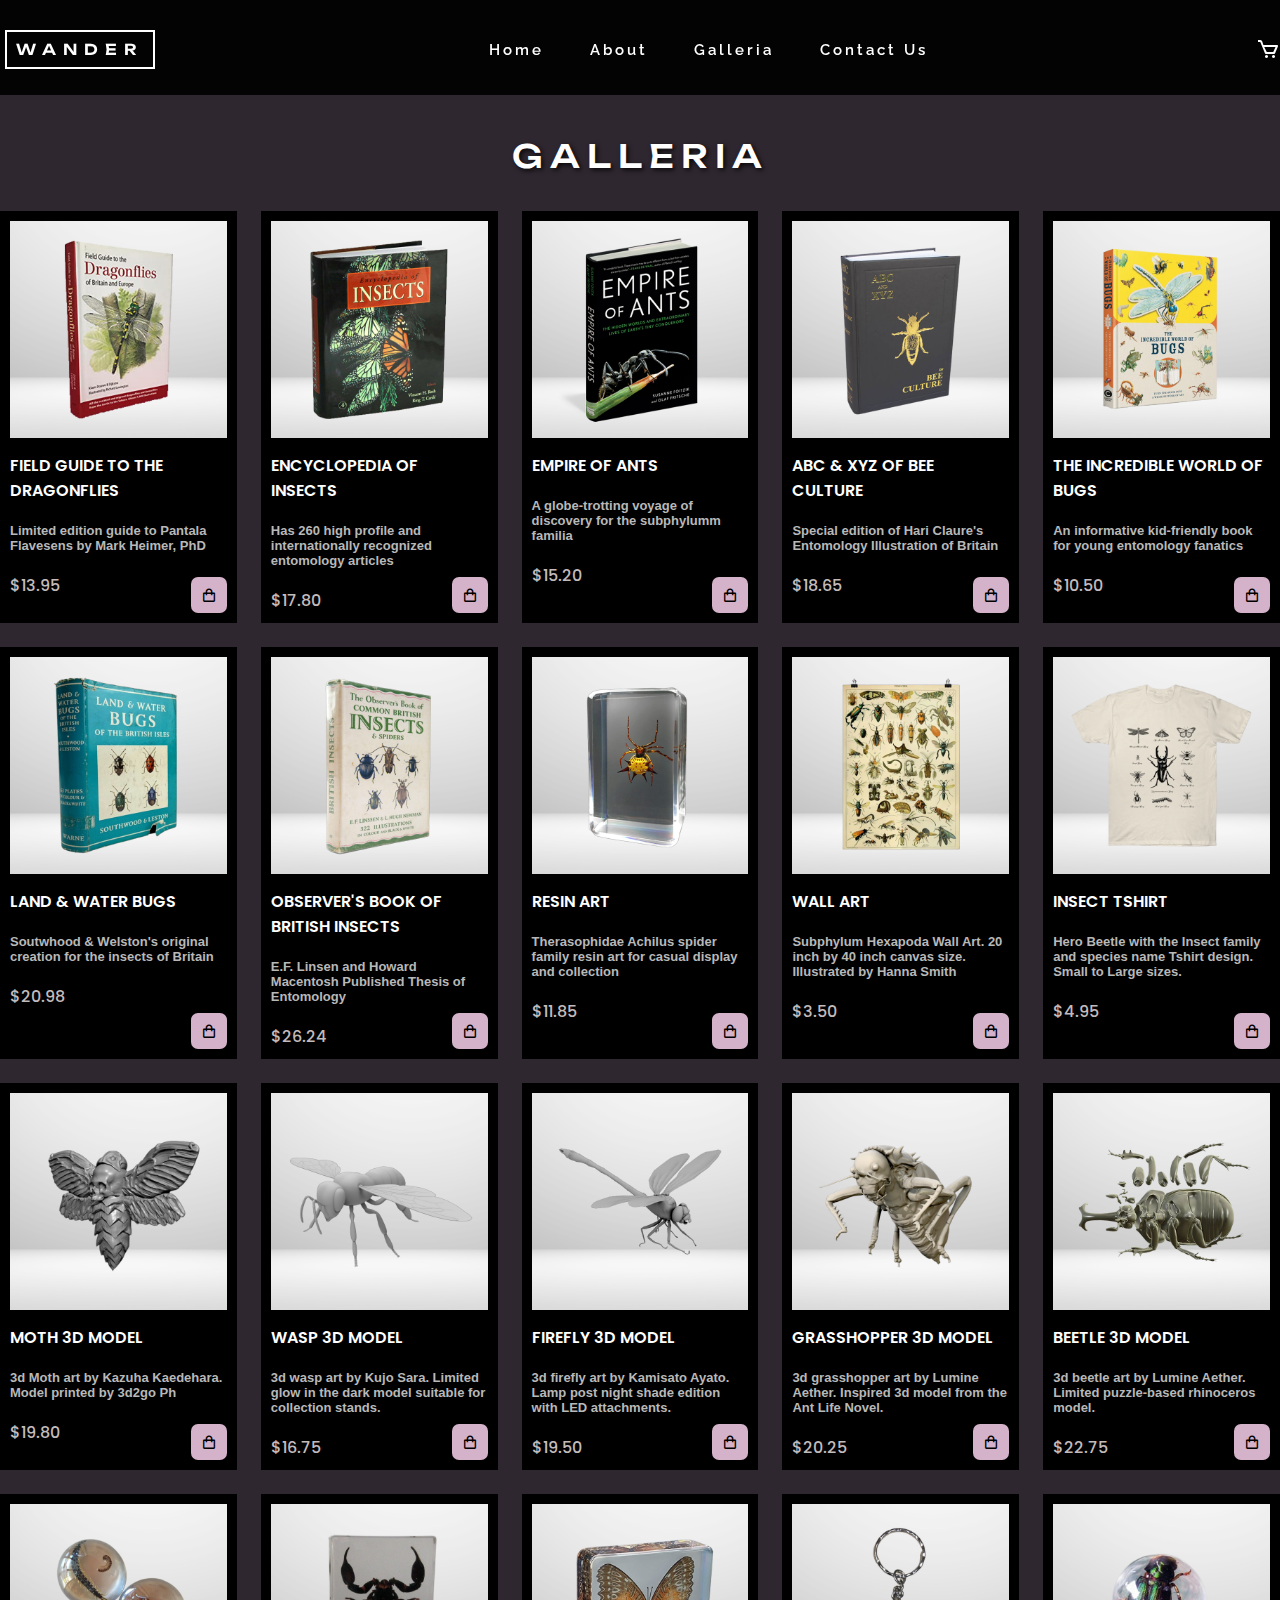
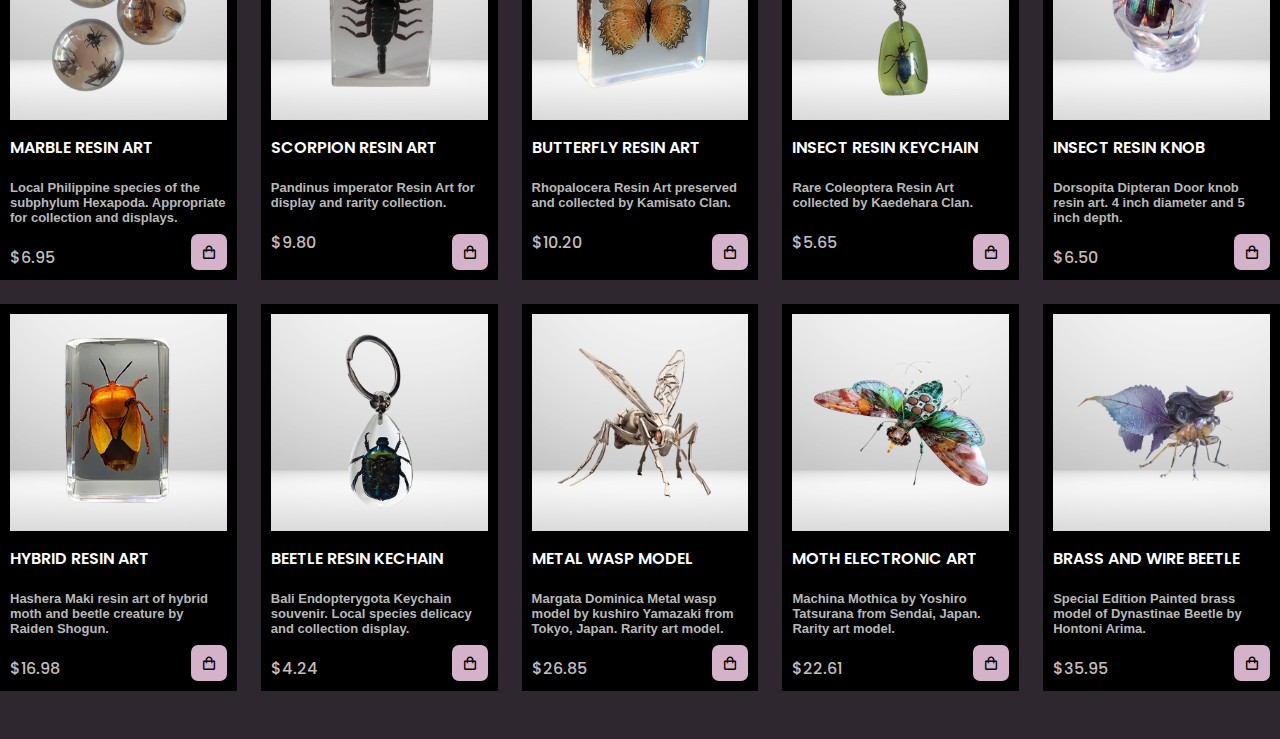
<file: icc finals/web files/galleria.html>
<!DOCTYPE html>
<html lang="en">
<head>
    <meta charset="UTF-8">
    <meta http-equiv="X-UA-Compatible" content="IE=edge">
    <meta name="viewport" content="width=device-width, initial-scale=1.0">
    <link rel="preconnect" href="https://fonts.googleapis.com">
    <link rel="preconnect" href="https://fonts.gstatic.com" crossorigin>
    <link href="https://fonts.googleapis.com/css2?family=Unbounded:wght@200;300&display=swap" rel="stylesheet">
    <link href="https://fonts.googleapis.com/css2?family=Raleway:ital,wght@0,300;0,400;0,600;0,700;0,800;1,600&display=swap" rel="stylesheet">
    <link href="https://fonts.googleapis.com/css2?family=Montserrat:ital,wght@0,100;0,200;0,300;0,400;0,500;0,600;0,700;0,800;1,100;1,200;1,300;1,400;1,500;1,600;1,700&family=Raleway:ital,wght@0,300;0,400;0,600;0,700;0,800;1,600&display=swap" rel="stylesheet">
    <link rel="icon" type="image/x-icon" href="/pics/favicon.png">
    
    <title>Galleria</title>
    
    <link href='https://unpkg.com/boxicons@2.1.4/css/boxicons.min.css' rel='stylesheet'>
    <!--galleria css-->
    <link href="style6.css" rel="stylesheet" type="text/css">
    <link href="style7.css" rel="stylesheet" type="text/css">
    <link href="style8.css" rel="stylesheet" type="text/css">
</head>
<body style="background-color:rgb(47, 39, 48);">
    <header>
        <div class="nav container">
            <!--LOGO-->
            <a href="#" class="logo1">WANDER</a>

            <ul  class="button">
                <li><a href="index.html">Home</a></li>
                <li><a href ="/web files/about.html">About</a></li>
                <li><a href="#">Galleria</a></li>
                <li><a href="/web files/contact.html">Contact Us</a></li>
                
            </ul>

            <!--CART ICON-->
            <i class='bx bx-cart' id="cart-icon"></i>

            <!--CART-->
            <div class="cart">
                <h2 class="cart-title">Wander Cart</h2>
                
                <!--CONTENT-->
                <div class="cart-content">
                </div>
                <!--TOTAL-->
                <div class="total">
                    <div class="total-title">Total</div>
                    <div class="total-price">$0.00</div>
                </div>
                <!--BUY BUTTON-->
                <button type="button" class="btn-buy">Proceed to Checkout</button>
                <!--CLOSE CART-->
                <i class='bx bx-x' id="close-cart"></i>
            </div>
        </div>
    </header>
    
    <!--DIMMER-->
    <div class="dimmer"><p>gd</p></div>
        
    <!--SHOP-->
    <section class="shop container">
        <h2 class="section-title">GALLERIA</h2>
        <div class="shop-content">
            <!--PRODUCT 1-->
            <div class="product-box">
                <img src="/galleria products/1.png"class="product-img">
                <h2 class="product-title">FIELD GUIDE TO THE DRAGONFLIES</h2>
                <h5 class="product-desc">Limited edition guide to Pantala Flavesens by Mark Heimer, PhD</h5>
                <span class="price">$13.95</span>
                <i class='bx bx-shopping-bag'></i>
            </div>

            <!--PRODUCT 2-->
            <div class="product-box">
                <img src="/galleria products/2.png"class="product-img">
                <h2 class="product-title">ENCYCLOPEDIA OF INSECTS</h2>
                <h5 class="product-desc">Has 260 high profile and internationally recognized entomology articles</h5>
                <span class="price">$17.80</span>
                <i class='bx bx-shopping-bag' ></i>
            </div>

            <!--PRODUCT 3-->
            <div class="product-box">
                <img src="/galleria products/3.png"class="product-img">
                <h2 class="product-title">EMPIRE OF ANTS</h2>
                <h5 class="product-desc">A globe-trotting voyage of discovery for the subphylumm familia</h5>
                <span class="price">$15.20</span>
                <i class='bx bx-shopping-bag'></i>
            </div>

            <!--PRODUCT 4-->
            <div class="product-box">
                <img src="/galleria products/4.png"class="product-img">
                <h2 class="product-title">ABC & XYZ OF BEE CULTURE</h2>
                <h5 class="product-desc">Special edition of Hari Claure's Entomology Illustration of Britain</h5>
                <span class="price">$18.65</span>
                <i class='bx bx-shopping-bag'></i>
            </div>

            <!--PRODUCT 5-->
            <div class="product-box">
                <img src="/galleria products/5.png"class="product-img">
                <h2 class="product-title">THE INCREDIBLE WORLD OF BUGS</h2>
                <h5 class="product-desc">An informative kid-friendly book for young entomology fanatics</h5>
                <span class="price">$10.50</span>
                <i class='bx bx-shopping-bag'></i>
            </div>

            <!--PRODUCT 6-->
            <div class="product-box">
                <img src="/galleria products/6.png"class="product-img">
                <h2 class="product-title">LAND & WATER BUGS</h2>
                <h5 class="product-desc">Soutwhood & Welston's original creation for the insects of Britain</h5>
                <span class="price">$20.98</span>
                <i class='bx bx-shopping-bag'></i>
            </div>

            <!--PRODUCT 7-->
            <div class="product-box">
                <img src="/galleria products/7.png"class="product-img">
                <h2 class="product-title">OBSERVER'S BOOK OF BRITISH INSECTS</h2>
                <h5 class="product-desc">E.F. Linsen and Howard Macentosh Published Thesis of Entomology</h5>
                <span class="price">$26.24</span>
                <i class='bx bx-shopping-bag'></i>
            </div>

            <!--PRODUCT 8-->
            <div class="product-box">
                <img src="/galleria products/8.png"class="product-img">
                <h2 class="product-title">RESIN ART</h2>
                <h5 class="product-desc">Therasophidae Achilus spider family resin art for casual display and collection</h5>
                <span class="price">$11.85</span>
                <i class='bx bx-shopping-bag'></i>
            </div>

            <!--PRODUCT 9-->
            <div class="product-box">
                <img src="/galleria products/9.png"class="product-img">
                <h2 class="product-title">WALL ART</h2>
                <h5 class="product-desc">Subphylum Hexapoda Wall Art. 20 inch by 40 inch canvas size. Illustrated by Hanna Smith</h5>
                <span class="price">$3.50</span>
                <i class='bx bx-shopping-bag'></i>
            </div>

            <!--PRODUCT 10-->
            <div class="product-box">
                <img src="/galleria products/10.png"class="product-img">
                <h2 class="product-title">INSECT TSHIRT</h2>
                <h5 class="product-desc">Hero Beetle with the Insect family and species name Tshirt design. Small to Large sizes.</h5>
                <span class="price">$4.95</span>
                <i class='bx bx-shopping-bag'></i>
            </div>

            <!--PRODUCT 11-->
            <div class="product-box">
                <img src="/galleria products/11.png"class="product-img">
                <h2 class="product-title">MOTH 3D MODEL</h2>
                <h5 class="product-desc">3d Moth art by Kazuha Kaedehara. Model printed by 3d2go Ph</h5>
                <span class="price">$19.80</span>
                <i class='bx bx-shopping-bag'></i>
            </div>

            <!--PRODUCT 12-->
            <div class="product-box">
                <img src="/galleria products/12.png"class="product-img">
                <h2 class="product-title">WASP 3D MODEL</h2>
                <h5 class="product-desc">3d wasp art by Kujo Sara. Limited glow in the dark model suitable for collection stands.</h5>
                <span class="price">$16.75</span>
                <i class='bx bx-shopping-bag'></i>
            </div>

            <!--PRODUCT 13-->
            <div class="product-box">
                <img src="/galleria products/13.png"class="product-img">
                <h2 class="product-title">FIREFLY 3D MODEL</h2>
                <h5 class="product-desc">3d firefly art by Kamisato Ayato. Lamp post night shade edition with LED attachments.</h5>
                <span class="price">$19.50</span>
                <i class='bx bx-shopping-bag'></i>
            </div>
                        
            <!--PRODUCT 14-->
            <div class="product-box">
                <img src="/galleria products/14.png"class="product-img">
                <h2 class="product-title">GRASSHOPPER 3D MODEL</h2>
                <h5 class="product-desc">3d grasshopper art by Lumine Aether. Inspired 3d model from the Ant Life Novel.</h5>
                <span class="price">$20.25</span>
                <i class='bx bx-shopping-bag'></i>
            </div>

            <!--PRODUCT 15-->
            <div class="product-box">
                <img src="/galleria products/15.png"class="product-img">
                <h2 class="product-title">BEETLE 3D MODEL</h2>
                <h5 class="product-desc">3d beetle art by Lumine Aether. Limited puzzle-based rhinoceros model.</h5>
                <span class="price">$22.75</span>
                <i class='bx bx-shopping-bag'></i>
            </div>

            <!--PRODUCT 16-->
            <div class="product-box">
                <img src="/galleria products/16.png"class="product-img">
                <h2 class="product-title">MARBLE RESIN ART</h2>
                <h5 class="product-desc">Local Philippine species of the subphylum Hexapoda. Appropriate for collection and displays.</h5>
                <span class="price">$6.95</span>
                <i class='bx bx-shopping-bag'></i>
            </div>

            <!--PRODUCT 17-->
            <div class="product-box">
                <img src="/galleria products/17.png"class="product-img">
                <h2 class="product-title">SCORPION RESIN ART</h2>
                <h5 class="product-desc">Pandinus imperator Resin Art for display and rarity collection.</h5>
                <span class="price">$9.80</span>
                <i class='bx bx-shopping-bag' ></i>
            </div>

            <!--PRODUCT 18-->
            <div class="product-box">
                <img src="/galleria products/18.png"class="product-img">
                <h2 class="product-title">BUTTERFLY RESIN ART</h2>
                <h5 class="product-desc">Rhopalocera Resin Art preserved and collected by Kamisato Clan.</h5>
                <span class="price">$10.20</span>
                <i class='bx bx-shopping-bag'></i>
            </div>

            <!--PRODUCT 19-->
            <div class="product-box">
                <img src="/galleria products/19.png"class="product-img">
                <h2 class="product-title">INSECT RESIN KEYCHAIN</h2>
                <h5 class="product-desc">Rare Coleoptera Resin Art collected by Kaedehara Clan.</h5>
                <span class="price">$5.65</span>
                <i class='bx bx-shopping-bag'></i>
            </div>

            <!--PRODUCT 20-->
            <div class="product-box">
                <img src="/galleria products/20.png"class="product-img">
                <h2 class="product-title">INSECT RESIN KNOB</h2>
                <h5 class="product-desc">Dorsopita Dipteran Door knob resin art. 4 inch diameter and 5 inch depth.</h5>
                <span class="price">$6.50</span>
                <i class='bx bx-shopping-bag'></i>
            </div>

            <!--PRODUCT 21-->
            <div class="product-box">
                <img src="/galleria products/21.png"class="product-img">
                <h2 class="product-title">HYBRID RESIN ART</h2>
                <h5 class="product-desc">Hashera Maki resin art of hybrid moth and beetle creature by Raiden Shogun.</h5>
                <span class="price">$16.98</span>
                <i class='bx bx-shopping-bag'></i>
            </div>

            <!--PRODUCT 22-->
            <div class="product-box">
                <img src="/galleria products/22.png"class="product-img">
                <h2 class="product-title">BEETLE RESIN KECHAIN</h2>
                <h5 class="product-desc">Bali Endopterygota Keychain souvenir. Local species delicacy and collection display.</h5>
                <span class="price">$4.24</span>
                <i class='bx bx-shopping-bag'></i>
            </div>

            <!--PRODUCT 23-->
            <div class="product-box">
                <img src="/galleria products/23.png"class="product-img">
                <h2 class="product-title">METAL WASP MODEL</h2>
                <h5 class="product-desc">Margata Dominica Metal wasp model by kushiro Yamazaki from Tokyo, Japan. Rarity art model.</h5>
                <span class="price">$26.85</span>
                <i class='bx bx-shopping-bag'></i>
            </div>

            <!--PRODUCT 24-->
            <div class="product-box">
                <img src="/galleria products/24.png"class="product-img">
                <h2 class="product-title">MOTH ELECTRONIC ART</h2>
                <h5 class="product-desc">Machina Mothica by Yoshiro Tatsurana from Sendai, Japan. Rarity art model.</h5>
                <span class="price">$22.61</span>
                <i class='bx bx-shopping-bag'></i>
            </div>

            <!--PRODUCT 25-->
            <div class="product-box">
                <img src="/galleria products/25.png"class="product-img">
                <h2 class="product-title">BRASS AND WIRE BEETLE</h2>
                <h5 class="product-desc">Special Edition Painted brass model of Dynastinae Beetle by Hontoni Arima.</h5>
                <span class="price">$35.95</span>
                <i class='bx bx-shopping-bag'></i>
            </div>


        </div>
    </section>

    <!--POP-UP-->
    <div class="popUp">
        <!--CLOSE BUTTON-->
        <i class='bx bx-exit'></i>

        <form class="forms-container">
            <label for="first-name">First name</label>
            <input type="text" id="firstname" placeholder="Enter first name here..." required>

            <label for="last-name">Last name</label>
            <input type="text" id="lastname"  placeholder="Enter last name here..." required>

            <label for="email">Email</label>
            <input type="email" id="email" placeholder="wander@gmail.com" required>

            <label for="phone">Phone Number</label>
            <input type="tel" id="phone"  placeholder="0921-***-****" required>

            <label for="address">Address</label>
            <input type="text" id="address" placeholder="House no., street name, brngy. no., city, postal code" required>
            <br>
            <label>Payment Method</label>
            <div class="radio-btns">
                
                <input type="radio" id="COD" name="payment" value="Cash on Delivery">
                <label for="COD">Cash on Delivery</label><br>
                <input type="radio" id="Gcash" name="payment" value="Gcash">
                <label for="Gcash">Gcash</label><br>
                <input type="radio" id="card" name="payment" value="Credit/Debit card">
                <label for="card">Credit/Debit Card</label>
                <input type="radio" id="paypal" name="payment" value="Paypal">
                <label for="paypal">Paypal</label>
            </div>
            
            <button type="submit" id="sendbtn">PLACE ORDER</button>
            
        </form>

    </div>

    <!--ORDER SUMMARY-->
    <div class="invoice">
        <div class="invoice-details">
            <h2 class="invoice-title">Order has been placed!</h2>
            <h4>Order ID: M0511T0319B</h4>
            <h4>Order Received: January 10, 2023</h4>
            <h4>Estimated Delivery: January 17, 2023</h4>
            <h4 id="invoiceTotal">Total w/ ($10) Shipping Fee: </h4>
            <br>
            <p id="orderName">Name:</p>
            <p id="orderEmail">Email:</p>
            <p id="orderPhone">Phone:</p>
            <p id="orderAddress">Address:</p>
            <p id="orderMOP">Mode of Payment:</p>

            <a href="/web files/receipt.html"><button id="backToShop">Get Pickup Receipt</button></a>
        </div>
    </div>


    <!--JAVASCRIPT-->
    <script src="/web files/main.js"></script>
    
</body>
</html>
</file>
<file: icc finals/web files/style6.css>
@import url('https://fonts.googleapis.com/css2?family=Montserrat:ital,wght@0,100;0,200;0,300;0,400;0,500;0,600;0,700;0,800;1,100;1,200;1,300;1,400;1,500;1,600;1,700&family=Poppins:ital,wght@0,100;0,200;0,300;0,400;0,500;0,600;0,700;0,800;0,900;1,100;1,200;1,300;1,400;1,500;1,600;1,700;1,800;1,900&family=Raleway:ital,wght@0,300;0,400;0,600;0,700;0,800;1,600&display=swap');

*{
    font-family: 'Poppins', sans-serif;
    margin: 0;
    padding: 0;
    scroll-padding-top: 0;
    scroll-behavior: smooth;
    box-sizing: border-box;
    list-style: none;
    text-decoration: none!important;
}


body {
    -ms-overflow-style: none;
    scrollbar-width: none; 
    overflow-y: scroll;
}
  
  body::-webkit-scrollbar {
    display: none;
}

:root {
    --main-color: red;
    --text-color: black;
    --bg-color: rgb(0, 0, 0);
}

img{
    width: 100%;
}

body{
    color: var(--text-color)
}

.container{
    max-width: 1380px;
    margin: auto;
    width: 100%;
}

/*HEADER*/
header{
    position: fixed;
    top: 0;
    left: 0;
    width: 100%;
    height: 95px;
    background: rgba(0, 0, 0, 0.925);
    box-shadow: 0 1px 4px hsl(0 4% 15% / 10%);
    text-decoration: none!important;
    z-index: 500;
}

.nav{
    display: flex;
    align-items: center;
    justify-content: space-between;
    padding: 25px 0px;
}


.logo1{
    position: relative;
    text-align: center;
    font-family: 'Unbounded', cursive;
    color: #ffff;
    letter-spacing: 7px;
    font-weight: 550;
    font-size: 15px;
    padding: 8px;
    border-style: solid;
    border-color: white;
    border-width: 2px;
    display: inline-block;
    width: 150px;
    margin: 5px;
    transition: 0.6s;
    text-decoration: none;

    box-shadow: inset 0 0 0 0 #ffff;
}

header .logo1:hover{
    
    color: rgb(6, 41, 72);
    box-shadow: inset 200px 0 0 0 rgba(255, 239, 239, 0.83);
    font-weight: 800;
    border-color: rgba(255, 239, 239, 0.83);

}


header ul{
    position: relative;
    display: flex;
    text-decoration: none;
    transition: 0.6s;
}

header ul li a{
    position: relative;
    margin: 0 10px;
    width: 200px;
    padding: 5px 13px;
    list-style: none;
    color: #ffff;
    letter-spacing: 3px;
    font-weight: 600;
    font-size: 15px;
    font-family: 'Raleway', sans-serif;
    text-decoration: none;

    border: none;
    outline: none;
    box-shadow: inset 0 0 0 0 #ffff;
    transition: ease-out 0.6s;
}

header ul li a:hover{
    color: black;
    box-shadow: inset 200px 0 0 0 rgba(255, 239, 239, 0.83);
}

header ul li{
    position: relative;
    list-style: none;
    transition: 0.6s;
    text-decoration: none;
}


#cart-icon{
    position: relative;
    font-size: 1.5rem;
    cursor: pointer;
    color: rgb(255, 255, 255);
    transition: ease-out 0.3s;
}

#cart-icon.popUp{
    top: -1000px;
    position: absolute;
    font-size: 1.5rem;
    cursor: pointer;
    color: rgb(255, 255, 255);
    transition: ease-out 0.3s;
}

#cart-icon:hover{
    font-size: 1.5rem;
    color: black;
    padding: 6px;
    background-color: rgb(212, 178, 202);
    transition: ease-out 0.3s;
}
/*CART*/

.cart{

    position: fixed;
    top: 0;
    right: -180%;

    width: 360px;
    height: 100vh;
    padding: 20px;
    background: black;
    box-shadow: -2px 0 4px hsl(0 4% 15% / 10%);
    overflow-x: hidden;
    overflow-y: scroll;
    transition: 0.5s;
}

.cart.active{
    right: 0;
    transition: 0.5s;
}

.cart.popUp{
    position: fixed;

    width: 360px;
    padding: 20px;
    background: black;
    box-shadow: -2px 0 4px hsl(0 4% 15% / 10%);
    overflow-x: hidden;
    overflow-y: scroll;
    transition: 0.5s;

    top: 18%;
    left:20%;
    height: 550px;
}

.cart-title{
    font-family: 'Unbounded', cursive;
    text-align: center;
    font-size: 1.5rem;
    font-weight: 600;
    color: white;
    margin-top: 2.5rem;
    margin-bottom: 2rem;
    letter-spacing: 3px;
}

.cart-box{
    display: grid;
    grid-template-columns: 32% 50% 18%;
    align-items: center;
    gap: 1rem;
    margin-top: 1rem;
}

.cart-img{
    width: 110px;
    height: 110px;
    object-fit: contain;
    padding: 10px;
}

.detail-box{
    display: grid;
    row-gap: 0.5rem;
}

.cart-product-title{
    color: white;
    font-size: 1rem;
}

.cart-price{
    color: rgb(208, 208, 208);
    font-size: 0.9rem;
}

.cart-quantity{
    border: 1px solid #ffff;
    outline-color: #ffff;
    width: 2.4rem;
    height: 1.rem;
    text-align: center;
    font-size: 0.9rem;
}

.bxs-trash{
    font-size: 24px;
    color: rgb(221, 189, 205);
    cursor: pointer;
    opacity: 1;
}

.bxs-trash.popUp{
    opacity: 0;
}

.total{
    display: flex;
    justify-content: flex-end;
    margin-top: 1.5rem;
    border-top: 1px solid #ffff;

    color: #ffff;
}

.total-title{
    position: absolute;
    left: 38%;
    font-size: 1rem;
    font-weight: 600;
    padding: 20px 0px;

}

.total-price{
    margin-left: 0.5rem;
    position: absolute;
    left: 52%;
    padding: 20px 0px;

}

.btn-buy{
    font-family: 'Unbounded', cursive;
    display: flex;
    margin: 5rem auto 0 auto;
    padding: 12px 20px;
    color: white;
    font-size: 1rem;
    font-weight: 500;
    cursor: pointer;
    background-color: rgba(255, 255, 255, 0);
    border: 1px solid #ffff;
    transition: ease-out 0.4s;
    box-shadow: inset 0 0 0 0 #ffff;
    opacity: 1;
}

.btn-buy.popUp{
    opacity: 0;
}

.btn-buy:hover{
    color: black;
    transition: ease-out 0.4s;
    box-shadow: inset 300px 0 0 0 rgba(255, 239, 239, 0.83);
}

#close-cart{
    position: absolute;
    top: 1rem;
    right: 0.8rem;
    font-size: 2rem;
    color: white;
    cursor: pointer;
}

.bx-x{
    opacity: 1;
}

.bx-x.popUp{
    border: 1px solid white;
    opacity: 0;
    left: 0%;
    width: 100%;
    cursor: none;
}

/*SHOP*/

section{
    padding: 5rem 0 3rem;
}

.section-title{
    font-size: 2rem;
    font-weight: 500;
    text-align: center;
    font-family: 'Unbounded', cursive;
    color: rgb(255, 255, 255);
    letter-spacing: 7px;
    margin-bottom: 2.2rem;
    margin-top: 0.5rem;
    text-shadow: 2px 2px 5px rgba(0, 0, 0, 0.86);
}

.shop{
    margin-top: 3rem;
    transition: ease-out 0.4s;
}

.shop.active{
    position: absolute;
    right: 25%;
    width: 1100px;
    transition: ease-out 0.4s;
}

/*SHOP CONTENT*/

.shop-content{
    display: grid;
    grid-template-columns: repeat(auto-fit,minmax(220px,auto));
    gap: 1.5rem;
}

.product-box{
    position: relative;
    transition: ease-out 0.4s;
    background-color: rgb(0, 0, 0);
    padding: 10px;
}

.product-box:hover{
    transform: scale(1.06);
    padding: 15px;
    transition: ease-out 0.4s;
}

.product-img{
    width: 100%;
    height: auto;
    margin-bottom: 0.5rem;
}

.product-title{
    position: relative;
    font-size: 1rem;
    font-weight: 600;
    color: white;
    text-transform: uppercase;
    margin-bottom: 0.5rem;
}

.price{
    font-weight: 500;
    color: rgb(195, 187, 187);
}

.bx-shopping-bag{
    position: absolute;
    bottom: 10px;
    right: 10px;
    background-color: rgb(212, 178, 202);
    color: rgb(0, 0, 0);
    padding: 10px;
    cursor: pointer;
    transition: ease-out 0.2s;
    border-radius: 7px;
    
}

.bx-shopping-bag:hover{
    background-color: rgb(118, 90, 122);
    color: rgb(255, 255, 255);
    transition: ease-out 0.2s;
}

.product-desc{
    color: rgb(184, 184, 184);
    font-weight: 100px;
    font-family: 'arial';
    font-size: 13px;
    margin: 20px 0px;
}

/*MAKE RESPONSIVE*/

@media (max-width:1080px){
    .nav{
        padding: 3rem 0;
    }
    section{
        padding: 3rem 0 2rem;
    }
    .container{
        margin: 0 auto;
        width: 90%;
    }
    .shop{
        margin-top: 5rem !important
    }
}
</file>
<file: icc finals/web files/style7.css>
/*dimmer*/
.dimmer{
    position: absolute;
    background-color: rgba(0, 0, 0, 0.836);
    z-index: 3;
    top: -1000%;
    left: 0%;
    height: 2400px;
    width: 3000px;
    transition: 0.4s;
    opacity: 0;
}

.dimmer.exit{
    top: 0%;
    left: 0%;
    opacity: 1;
    transition: 0.5s;
}



/*POP-UP*/

.popUp{
    position: fixed;
    top: -108%;
    left: 43.4%;
    width: 570px;
    height: 550px;
    padding: 20px;
    border: 1px solid rgba(255, 255, 255, 0.871);
    background: rgba(14, 8, 19, 0.97);
    box-shadow: -2px 0 4px hsl(0 4% 15% / 10%);
    transition: 0.4s;
    
}

.popUp.active{
    top: 18%;
    transition: 0.4s;
    z-index: 500;
}

.popUpCart{

    position: absolute;
    top: 0;
    left: 0;
    width: 360px;
    height: 100%;
    padding: 20px;
    background: black;
    box-shadow: -2px 0 4px hsl(0 4% 15% / 10%);
    overflow-x: hidden;
    overflow-y: scroll;
    transition: 0.5s;
}

.popUpCart.active{
    right: 0;
    transition: 0.5s;
}


.total-price1{
    margin-left: 0.5rem;
}

.bx-exit{
    position: absolute;
    top: 15px;
    right: 15px;
    color: rgb(255, 255, 255);
    padding: 5px;
    cursor: pointer;
    transition: ease-out 0.2s;
    font-size: 32px;
}

.bx-exit:hover{
    background-color: rgba(155, 122, 164, 0.908);
    color: rgba(23, 18, 25, 0.863);
    transition: ease-out 0.2s;
}

/*FORMS IN POP-UP*/
.forms-container{

    position: absolute;

    top: 40px;
    left: 50px;

    width: 80%;
    height: 70%;


}

.forms-container label{
    display: block;
    padding: 10px 0px 3px 0px;
    color: rgb(255, 255, 255);
    font-family: Helvetica, sans-serif;
    letter-spacing: 2px;
    font-size: 14px;

}

.forms-container input{
    display: block;
    width: 100%;
    border: none;
    background-color: rgb(204, 152, 211);
    padding: 8px 15px;
    font-family: Arial, Helvetica, sans-serif;

}

.forms-container textarea{
    display: block;
    width: 100%;
    border: none;
    background-color: rgb(204, 152, 211);
    padding: 10px 15px;
    height: 80px;
    font-family: Arial, Helvetica, sans-serif;

}

.forms-container button{
    position: relative;
    background-color: rgba(41, 7, 46, 0.488);
    border-width: 1px;
    border-color: rgba(254, 219, 255, 0.385);
    border-style: solid;

    left: 58%;

    width: 42%;

    text-transform: uppercase;
    letter-spacing: 4px;

    text-align: left;

    font-family: Helvetica, sans-serif;
    color: white;
    padding: 10px 10px;
    text-align: center;
    text-decoration: none;
    display: inline-block;
    margin: 25px 0px;
    font-size: 15px;
    transition: ease-out 0.5s;
    cursor: pointer;
}

.forms-container #sendbtn:hover{
    border-color: rgba(254, 219, 255, 0.385);
    background-color: rgb(0, 0, 0);
    transition: ease-out 0.5s;
}

.forms-text{
    position: absolute;
    width: 32%;
    height: 55%;

    top: 28%;
    left: 10%;
}

.forms-text h1{
    color: white;
    font-family: 'Unbounded', cursive;
    letter-spacing: 2.5px;
    font-size: 40px;
}

.forms-text p{
    color: rgba(252, 241, 255, 0.815);
    font-family: sans-serif;
    letter-spacing: 1px;
    font-size: 16px;
    font-weight: 1px;
    padding: 40px 0px;
    line-height: 20px;
}

.radio-btns{
    position: relative;
    display: flex;
    flex-direction: row;
    width: 100%;
    height: 12px;

    margin: 20px 0px;
}

.radio-btns label{
    
    display: block;

    margin-top: -5px;
    
    padding: 0px 0px 0px 0px;
    color: rgba(255, 255, 255, 0.866);
    font-family: Helvetica, sans-serif;
    letter-spacing: 2px;
    font-size: 14px;
    font-weight: 100px;
}
</file>
<file: icc finals/web files/style8.css>
/*IN-VOICE*/
.invoice{
    position: fixed;
    top: -150%;
    left: 44%;
    width: 570px;
    height: 550px;
    padding: 20px;
    background: rgb(0, 0, 0);
    box-shadow: -2px 0 4px hsl(0 4% 15% / 10%);
    transition: 0.4s;
    z-index: 1000;
    color: white;
}

.invoice.show{
    top: 18%;
    transition: 0.4s;
    z-index: 500;
}

.cart.invoice{
    position: fixed;

    width: 360px;
    padding: 20px;
    background: black;
    box-shadow: -2px 0 4px hsl(0 4% 15% / 10%);
    overflow-x: hidden;
    overflow-y: scroll;
    transition: 0.5s;

    top: 18%;
    left:25%;
    height: 550px;

}

.invoice-details{
    position: absolute;
    left: 50px;
    border: 1px solid #ffff;
    height: 500px;
    width: 490px;
    padding: 50px;
}

.invoice-details h4{
    color: rgba(197, 197, 197, 0.789);
    font-family: sans-serif;
    font-weight: 50px;
    padding: 5px 0px;
}

.invoice-details p{
    padding: 5px;
}

.invoice-details button{
    position: relative;
    background-color: rgba(41, 7, 46, 0.488);
    border-width: 1px;
    border-color: rgba(254, 219, 255, 0.385);
    border-style: solid;

    left: 45%;
    top: 0%;

    width: 60%;

    text-transform: uppercase;
    letter-spacing: 4px;

    text-align: left;

    font-family: Helvetica, sans-serif;
    color: white;
    padding: 10px 10px;
    text-align: center;
    text-decoration: none;
    display: inline-block;
    margin: 25px 0px;
    font-size: 13px;
    transition: ease-out 0.5s;
    cursor: pointer;
}

.invoice-details button:hover{
    border-color: rgba(254, 219, 255, 0.385);
    background-color: rgb(11, 2, 12);
    transition: ease-out 0.5s;
}
</file>
